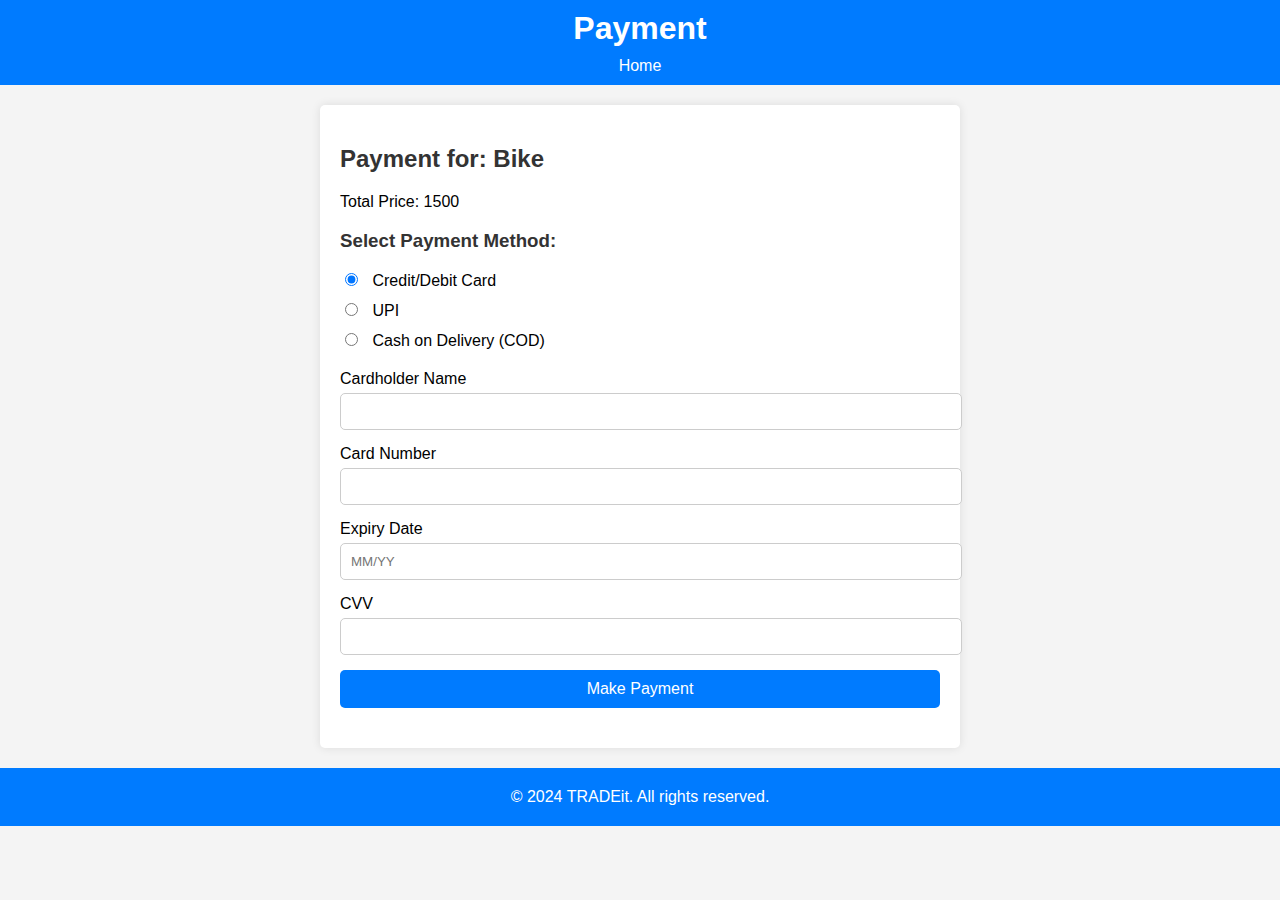
<file: payment.html>
<!DOCTYPE html>
<html lang="en">
<head>
    <meta charset="UTF-8">
    <meta name="viewport" content="width=device-width, initial-scale=1.0">
    <title>Payment - BuyItNow</title>
    <link rel="stylesheet" href="payment-style.css">
</head>
<body>
    <header>
        <h1>Payment</h1>
        <nav>
            <a href="index.html">Home</a>
        </nav>
    </header>

    <main>
        <h2>Payment for: Bike</h2>
        <p>Total Price: 1500</p>

        <form id="payment-form">
            <!-- Payment Method Selection -->
            <h3>Select Payment Method:</h3>
            <div class="payment-methods">
                <label>
                    <input type="radio" name="payment-method" value="card" checked>
                    Credit/Debit Card
                </label>
                <label>
                    <input type="radio" name="payment-method" value="upi">
                    UPI
                </label>
                <label>
                    <input type="radio" name="payment-method" value="cod">
                    Cash on Delivery (COD)
                </label>
            </div>

            <!-- Credit/Debit Card Form -->
            <div id="card-payment">
                <label for="card-name">Cardholder Name</label>
                <input type="text" id="card-name" name="card-name" required>

                <label for="card-number">Card Number</label>
                <input type="text" id="card-number" name="card-number" required pattern="[0-9]{16}">

                <label for="expiry">Expiry Date</label>
                <input type="text" id="expiry" name="expiry" placeholder="MM/YY" required pattern="\d{2}/\d{2}">

                <label for="cvv">CVV</label>
                <input type="text" id="cvv" name="cvv" required pattern="[0-9]{3}">
            </div>

            <!-- UPI Payment Form -->
            <div id="upi-payment" style="display: none;">
                <label for="upi-id">Enter UPI ID</label>
                <input type="text" id="upi-id" name="upi-id" placeholder="example@bank" pattern="[\w.-]+@[\w.-]+" required>
            </div>

            <!-- COD Confirmation -->
            <div id="cod-payment" style="display: none;">
                <p>Cash on Delivery is selected. You will pay upon receiving the product.</p>
            </div>

            <!-- Submit Button -->
            <button type="submit">Make Payment</button>
        </form>

        <div id="payment-status"></div>
    </main>

    <footer>
        <p>&copy; 2024 TRADEit. All rights reserved.</p>
    </footer>

    <script>
        // Toggle payment form fields based on selected method
        document.querySelectorAll('input[name="payment-method"]').forEach(function(paymentMethodRadio) {
            paymentMethodRadio.addEventListener('change', function() {
                const cardPaymentDiv = document.getElementById('card-payment');
                const upiPaymentDiv = document.getElementById('upi-payment');
                const codPaymentDiv = document.getElementById('cod-payment');

                if (this.value === 'card') {
                    cardPaymentDiv.style.display = 'block';
                    upiPaymentDiv.style.display = 'none';
                    codPaymentDiv.style.display = 'none';
                } else if (this.value === 'upi') {
                    cardPaymentDiv.style.display = 'none';
                    upiPaymentDiv.style.display = 'block';
                    codPaymentDiv.style.display = 'none';
                } else if (this.value === 'cod') {
                    cardPaymentDiv.style.display = 'none';
                    upiPaymentDiv.style.display = 'none';
                    codPaymentDiv.style.display = 'block';
                }
            });
        });

        // Simulate payment functionality
        document.getElementById('payment-form').addEventListener('submit', function(event) {
            event.preventDefault(); // Prevent form from actually submitting

            const statusDiv = document.getElementById('payment-status');
            statusDiv.textContent = 'Processing payment...';

            // Simulate a delay for payment processing
            setTimeout(() => {
                const selectedPaymentMethod = document.querySelector('input[name="payment-method"]:checked').value;
                if (selectedPaymentMethod === 'card') {
                    statusDiv.textContent = 'Payment successful via Credit/Debit Card! Thank you for your purchase.';
                } else if (selectedPaymentMethod === 'upi') {
                    statusDiv.textContent = 'Payment successful via UPI! Thank you for your purchase.';
                } else if (selectedPaymentMethod === 'cod') {
                    statusDiv.textContent = 'Order placed with Cash on Delivery. You will pay when the product arrives.';
                }
            }, 2000);
        });
    </script>
</body>
</html>
</file>
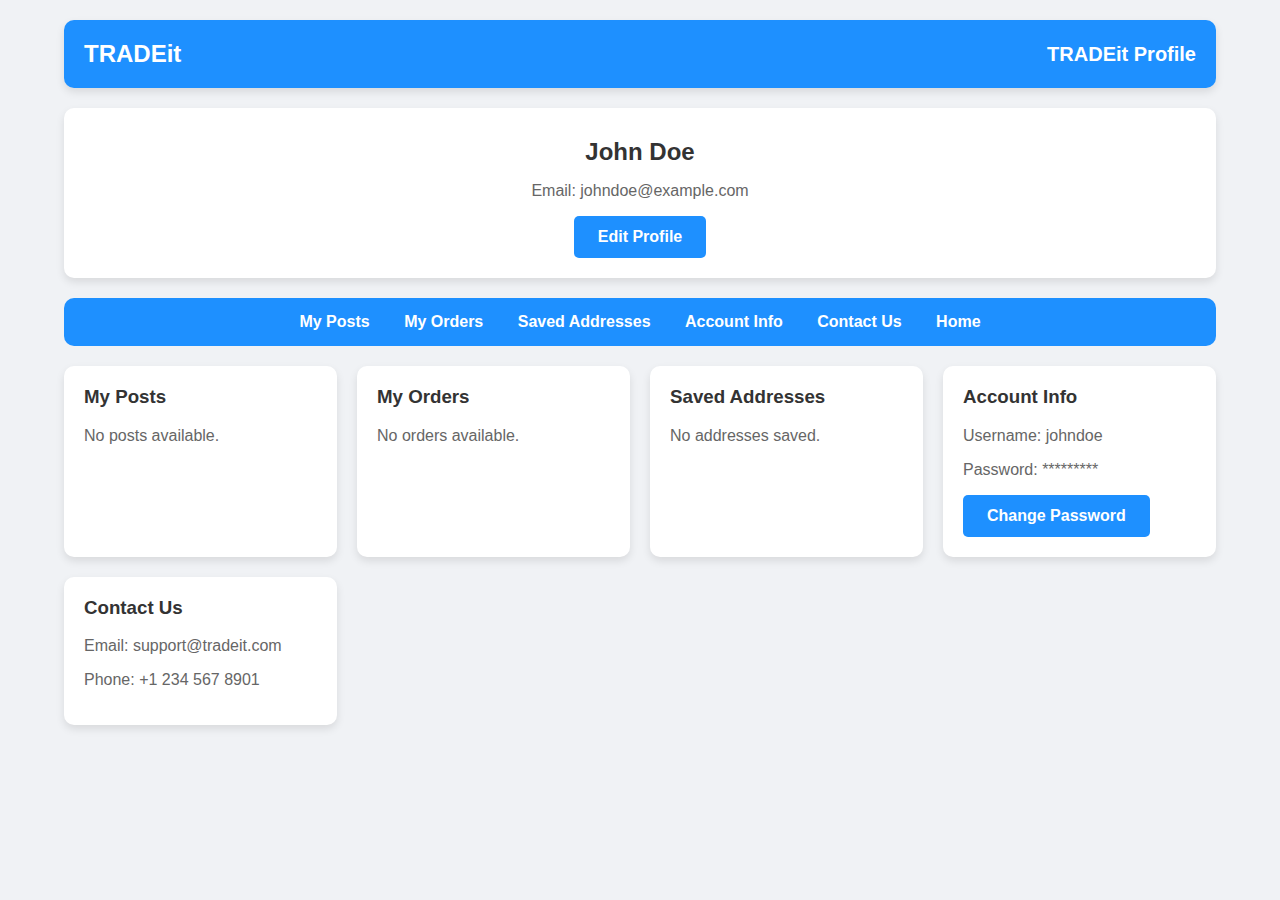
<file: profile.html>
<!DOCTYPE html>
<html lang="en">
<head>
    <meta charset="UTF-8">
    <meta name="viewport" content="width=device-width, initial-scale=1.0">
    <link rel="stylesheet" href="profile-style2.css">
    <title>TRADEit - Profile Page</title>
</head>
<body>
    <div class="container">
        <header>
            <div>
            <a href="index.html" style="color: white; text-decoration: none; font-weight: 800;">TRADEit</a></div>
              <div>
              <h3>TRADEit Profile</h3></div>
        </header>

        <div class="profile-section">
            <div class="profile-info">
                <h2>John Doe</h2>
                <p>Email: johndoe@example.com</p>
                <button id="edit-profile-btn">Edit Profile</button>
            </div>
        </div>

        <nav class="nav-menu">
            <ul>
                <li><a href="#my-posts">My Posts</a></li>
                <li><a href="#my-orders">My Orders</a></li>
                <li><a href="#saved-addresses">Saved Addresses</a></li>
                <li><a href="#account-info">Account Info</a></li>
                <li><a href="#contact-us">Contact Us</a></li>
                <li><a href="index.html">Home</a></li>
            </ul>
        </nav>

        <div class="content-section">
            <div id="my-posts" class="content-box">
                <h3>My Posts</h3>
                <p>No posts available.</p>
            </div>

            <div id="my-orders" class="content-box">
                <h3>My Orders</h3>
                <p>No orders available.</p>
            </div>

            <div id="saved-addresses" class="content-box">
                <h3>Saved Addresses</h3>
                <p>No addresses saved.</p>
            </div>

            <div id="account-info" class="content-box">
                <h3>Account Info</h3>
                <p>Username: johndoe</p>
                <p>Password: *********</p>
                <button id="change-password-btn">Change Password</button>
            </div>

            <div id="contact-us" class="content-box">
                <h3>Contact Us</h3>
                <p>Email: support@tradeit.com</p>
                <p>Phone: +1 234 567 8901</p>
            </div>
        </div>
    </div>

    <script src="script-1.js"></script>
</body>
</html>
</file>
<file: payment-style.css>
body {
    font-family: 'Arial', sans-serif;
    background-color: #f4f4f4;
    margin: 0;
    padding: 0;
}

header {
    background: #007bff;
    color: white;
    padding: 10px 20px;
    text-align: center;
}

header h1 {
    margin: 0;
}

nav {
    margin-top: 10px;
}

nav a {
    color: white;
    text-decoration: none;
    margin: 0 15px;
}

nav a:hover {
    text-decoration: underline;
}

main {
    max-width: 600px;
    margin: 20px auto;
    padding: 20px;
    background: white;
    box-shadow: 0 0 10px rgba(0, 0, 0, 0.1);
    border-radius: 5px;
}

h2, h3 {
    color: #333;
}

.payment-methods {
    margin-bottom: 20px;
}

.payment-methods label {
    display: block;
    margin: 10px 0;
}

input[type="text"], input[type="tel"], input[type="email"], input[type="password"] {
    width: 100%;
    padding: 10px;
    margin: 5px 0 15px;
    border: 1px solid #ccc;
    border-radius: 5px;
}

input[type="radio"] {
    margin-right: 10px;
}

button {
    width: 100%;
    padding: 10px;
    background: #007bff;
    color: white;
    border: none;
    border-radius: 5px;
    cursor: pointer;
    font-size: 16px;
}

button:hover {
    background: #0056b3;
}

#error-message {
    color: red;
    display: none;
}

#payment-status {
    margin-top: 20px;
    font-weight: bold;
    color: green;
}

footer {
    text-align: center;
    padding: 20px 0;
    background: #007bff;
    color: white;
    position: relative;
    bottom: 0;
    width: 100%;
}

footer p {
    margin: 0;
}
</file>
<file: profile-style2.css>
body {
    font-family: 'Segoe UI', Tahoma, Geneva, Verdana, sans-serif;
    background-color: #f0f2f5;
    margin: 0;
    padding: 0;
}

.container {
    width: 90%;
    max-width: 1200px;
    margin: auto;
    padding: 20px;
}

header {
    background: #1e90ff;
    color: #ffffff;
    padding: 20px;
    display: flex;
    justify-content: space-between;
    align-items: center;
    border-radius: 10px;
    box-shadow: 0 4px 8px rgba(0, 0, 0, 0.1);
}

header a {
    color: white;
    text-decoration: none;
    font-weight: bold;
    font-size: 24px;
}

header h3 {
    margin: 0;
    font-size: 20px;
}

.profile-section {
    background: #ffffff;
    padding: 20px;
    border-radius: 10px;
    margin: 20px 0;
    display: flex;
    align-items: center;
    box-shadow: 0 4px 8px rgba(0, 0, 0, 0.1);
    transition: transform 0.3s ease, box-shadow 0.3s ease;
}

.profile-section:hover {
    transform: scale(1.02);
    box-shadow: 0 6px 12px rgba(0, 0, 0, 0.15);
}

.profile-info {
    text-align: center;
    flex: 1;
}

.profile-info h2 {
    margin: 10px 0;
    color: #333;
}

.profile-info p {
    color: #666;
}

button {
    background: #1e90ff;
    color: white;
    border: none;
    padding: 12px 24px;
    border-radius: 5px;
    cursor: pointer;
    transition: background 0.3s ease, transform 0.2s;
    font-size: 16px;
    font-weight: bold;
}

button:hover {
    background: #1c86ee;
    transform: scale(1.05);
}

.nav-menu {
    background: #1e90ff;
    padding: 15px;
    border-radius: 10px;
    text-align: center;
    margin-bottom: 20px;
}

.nav-menu ul {
    list-style: none;
    padding: 0;
    margin: 0;
}

.nav-menu ul li {
    display: inline-block;
    margin: 0 15px;
}

.nav-menu ul li a {
    color: #ffffff;
    text-decoration: none;
    font-weight: bold;
    transition: color 0.3s ease;
    font-size: 16px;
}

.nav-menu ul li a:hover {
    color: #ffdd57;
}

.content-section {
    display: grid;
    grid-template-columns: repeat(auto-fit, minmax(250px, 1fr));
    gap: 20px;
}

.content-box {
    background: #ffffff;
    padding: 20px;
    border-radius: 10px;
    box-shadow: 0 4px 8px rgba(0, 0, 0, 0.1);
    transition: transform 0.3s ease, box-shadow 0.3s ease;
}

.content-box:hover {
    transform: translateY(-5px);
    box-shadow: 0 6px 12px rgba(0, 0, 0, 0.15);
}

.content-box h3 {
    margin-top: 0;
    color: #333;
}

.content-box p {
    color: #666;
}

@media (max-width: 768px) {
    .profile-section {
        flex-direction: column;
        text-align: center;
    }
    
    .nav-menu ul li {
        display: block;
        margin: 10px 0;
    }
}
</file>
